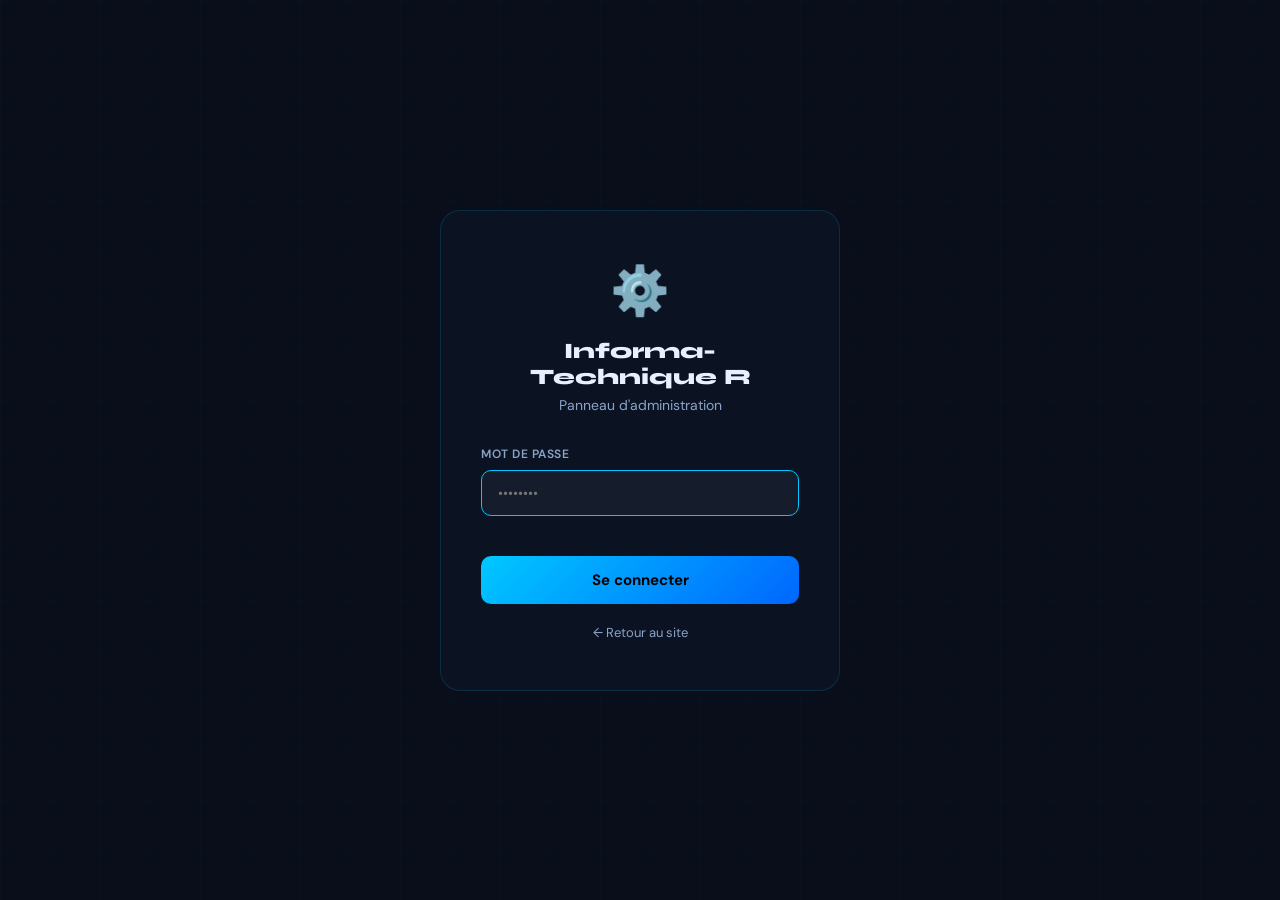
<file: admin/index.html>
<!DOCTYPE html>
<html lang="fr">
<head>
  <meta charset="UTF-8">
  <meta name="viewport" content="width=device-width, initial-scale=1.0">
  <title>Admin — Informa-Technique R</title>
  <meta name="robots" content="noindex, nofollow">
  <link rel="preconnect" href="https://fonts.googleapis.com">
  <link href="https://fonts.googleapis.com/css2?family=Syne:wght@700;800&family=DM+Sans:wght@400;500;600;700&display=swap" rel="stylesheet">
  <link rel="stylesheet" href="admin.css">
</head>
<body>

<!-- ══════════════════════════════════
     PAGE DE CONNEXION
══════════════════════════════════ -->
<div class="login-page" id="loginPage">
  <div class="login-box">
    <div class="login-logo">⚙️</div>
    <h1 class="login-title">Informa-Technique R</h1>
    <p class="login-subtitle">Panneau d'administration</p>

    <form class="login-form" onsubmit="login(event)">
      <div class="login-field">
        <label for="adminPassword">Mot de passe</label>
        <input
          type="password"
          id="adminPassword"
          placeholder="••••••••"
          autocomplete="current-password"
          required
        >
      </div>
      <p class="login-error" id="loginError"></p>
      <button type="submit" class="login-btn">Se connecter</button>
    </form>

    <a href="../index.html" class="back-site">← Retour au site</a>
  </div>
</div>

<!-- ══════════════════════════════════
     DASHBOARD ADMIN
══════════════════════════════════ -->
<div class="admin-dashboard" id="adminDashboard" style="display:none">

  <!-- SIDEBAR -->
  <aside class="sidebar">
    <div class="sidebar-logo">
      <div class="sidebar-title">📡 ITR Admin</div>
      <div class="sidebar-sub">Informa-Technique R</div>
    </div>

    <nav class="sidebar-nav">
      <a class="sidebar-link active" onclick="showTab('videos', this)">
        🎬 Vidéos
        <span class="badge" id="msgBadge" style="display:none">0</span>
      </a>
      <a class="sidebar-link" onclick="showTab('add', this)">
        ➕ Ajouter
      </a>
      <a class="sidebar-link" onclick="showTab('messages', this)">
        ✉️ Messages
      </a>
      <a class="sidebar-link" onclick="showTab('stats', this)">
        📊 Statistiques
      </a>
    </nav>

    <div class="sidebar-footer">
      <a class="sidebar-link logout-btn" onclick="logout()">🚪 Déconnexion</a>
      <a href="../index.html" class="back-site" style="text-align:center;display:block;margin-top:8px">← Voir le site</a>
    </div>
  </aside>

  <!-- MAIN CONTENT -->
  <main class="admin-main">

    <!-- Toast notification -->
    <div class="admin-toast" id="adminToast"></div>

    <!-- ── TAB : LISTE DES VIDÉOS ── -->
    <div class="admin-tab active" id="tab-videos">
      <div class="tab-header">
        <h2 class="tab-title">
          🎬 Gestion des vidéos
          <span id="adminVideoCount" style="background:var(--accent);color:#000;padding:2px 10px;border-radius:20px;font-size:13px;font-weight:700;margin-left:8px">0</span>
        </h2>
        <div class="tab-actions">
          <button class="btn-add" onclick="showTab('add', document.querySelector('.sidebar-link[onclick*=\'add\']'))">
            + Ajouter une vidéo
          </button>
        </div>
      </div>

      <div style="display:flex;gap:12px;margin-bottom:20px;flex-wrap:wrap">
        <input
          type="text"
          id="adminSearch"
          class="admin-search"
          placeholder="🔍 Rechercher une vidéo..."
          oninput="filterVideos()"
          style="flex:1;min-width:200px"
        >
        <select id="adminCatFilter" class="admin-select" onchange="filterVideos()" style="min-width:180px">
          <option value="">Toutes les catégories</option>
          <option value="informatique">💻 Informatique</option>
          <option value="programmation">🧑‍💻 Programmation</option>
          <option value="reseaux">🌐 Réseaux</option>
          <option value="securite">🔒 Sécurité</option>
          <option value="ia">🤖 Intelligence Artificielle</option>
          <option value="autres">📦 Autres</option>
        </select>
      </div>

      <div class="admin-table-wrapper">
        <table class="admin-table">
          <thead>
            <tr>
              <th>Miniature</th>
              <th>Titre</th>
              <th>Catégorie</th>
              <th>Plateforme</th>
              <th>Vues</th>
              <th>Date</th>
              <th>Actions</th>
            </tr>
          </thead>
          <tbody id="adminTableBody">
            <tr>
              <td colspan="7" class="empty-table">Chargement des vidéos...</td>
            </tr>
          </tbody>
        </table>
      </div>
    </div>

    <!-- ── TAB : AJOUTER / MODIFIER ── -->
    <div class="admin-tab" id="tab-add">
      <div class="tab-header">
        <h2 class="tab-title" id="formTitle">➕ Ajouter une vidéo</h2>
      </div>

      <form class="video-form" id="videoForm" onsubmit="saveVideo(event)">
        <input type="hidden" id="editId">

        <div class="form-grid">
          <div class="form-group">
            <label>Titre *</label>
            <input type="text" id="vTitle" class="admin-input" placeholder="Titre de la vidéo" required>
          </div>

          <div class="form-group">
            <label>Emoji</label>
            <input type="text" id="vEmoji" class="admin-input" placeholder="🎬" maxlength="4">
          </div>

          <div class="form-group full-width">
            <label>Description</label>
            <textarea id="vDesc" class="admin-textarea" placeholder="Description de la vidéo..." rows="3"></textarea>
          </div>

          <div class="form-group">
            <label>Catégorie *</label>
            <select id="vCategory" class="admin-select" required>
              <option value="">-- Choisir --</option>
              <option value="informatique">💻 Informatique</option>
              <option value="programmation">🧑‍💻 Programmation</option>
              <option value="reseaux">🌐 Réseaux</option>
              <option value="securite">🔒 Sécurité</option>
              <option value="ia">🤖 Intelligence Artificielle</option>
              <option value="autres">📦 Autres</option>
            </select>
          </div>

          <div class="form-group">
            <label>Plateforme *</label>
            <select id="vPlatform" class="admin-select" required>
              <option value="">-- Choisir --</option>
              <option value="youtube">▶️ YouTube</option>
              <option value="tiktok">🎵 TikTok</option>
              <option value="facebook">📘 Facebook</option>
            </select>
          </div>

          <div class="form-group">
            <label>URL YouTube</label>
            <input type="url" id="vYoutube" class="admin-input" placeholder="https://youtube.com/watch?v=...">
          </div>

          <div class="form-group">
            <label>URL TikTok</label>
            <input type="url" id="vTiktok" class="admin-input" placeholder="https://tiktok.com/@...">
          </div>

          <div class="form-group">
            <label>URL Facebook</label>
            <input type="url" id="vFacebook" class="admin-input" placeholder="https://facebook.com/...">
          </div>

          <div class="form-group">
            <label>URL Miniature</label>
            <input type="url" id="vThumbnail" class="admin-input" placeholder="https://img.youtube.com/vi/ID/hqdefault.jpg">
          </div>

          <div class="form-group">
            <label>Nombre de vues</label>
            <input type="text" id="vViews" class="admin-input" placeholder="ex: 96.7K ou 1.2M ou 850">
          </div>

          <div class="form-group">
            <label>Date de publication</label>
            <input type="date" id="vDate" class="admin-input">
          </div>

          <div class="form-group full-width">
            <label>Tags (séparés par des virgules)</label>
            <input type="text" id="vTags" class="admin-input" placeholder="python, débutant, tutoriel">
          </div>
        </div>

        <p class="form-feedback" id="formFeedback"></p>

        <div class="form-actions">
          <button type="button" class="btn-cancel" onclick="resetForm()">🔄 Réinitialiser</button>
          <button type="submit" class="btn-save" id="saveBtn">💾 Enregistrer</button>
        </div>
      </form>
    </div>

    <!-- ── TAB : MESSAGES ── -->
    <div class="admin-tab" id="tab-messages">
      <div class="tab-header">
        <h2 class="tab-title">✉️ Messages reçus</h2>
      </div>
      <div id="messagesList" class="messages-list">
        <p class="empty-state">Chargement des messages...</p>
      </div>
    </div>

    <!-- ── TAB : STATISTIQUES ── -->
    <div class="admin-tab" id="tab-stats">
      <div class="tab-header">
        <h2 class="tab-title">📊 Statistiques</h2>
      </div>
      <div id="statsGrid" class="stats-grid"></div>

      <div class="stats-section">
        <h3>Répartition par catégorie</h3>
        <div id="categoryProgress" class="progress-list"></div>
      </div>

      <div class="stats-section">
        <h3>Répartition par plateforme</h3>
        <div id="platformProgress" class="progress-list"></div>
      </div>
    </div>

  </main>
</div>

<script src="admin.js"></script>
</body>
</html>
</file>
<file: admin/admin.css>
/* ══════════════════════════════════════════════════════════════
   INFORMA-TECHNIQUE R — admin.css
   Styles du panneau d'administration
   ══════════════════════════════════════════════════════════════ */

:root {
  --bg:      #090e1a;
  --bg2:     #0d1525;
  --bg3:     #111c30;
  --accent:  #00c8ff;
  --accent2: #0066ff;
  --green:   #00c864;
  --red:     #ff4444;
  --yellow:  #f59e0b;
  --text:    #e8f0fe;
  --muted:   #8ba3c7;
  --border:  rgba(0, 200, 255, 0.15);
  --card:    rgba(13, 21, 37, 0.9);
  --sidebar-w: 240px;
}

*, *::before, *::after { margin: 0; padding: 0; box-sizing: border-box; }
html { font-size: 16px; }

body {
  font-family: 'DM Sans', sans-serif;
  background: var(--bg);
  color: var(--text);
  min-height: 100vh;
}

body::before {
  content: '';
  position: fixed;
  inset: 0;
  background:
    linear-gradient(rgba(0, 200, 255, 0.025) 1px, transparent 1px),
    linear-gradient(90deg, rgba(0, 200, 255, 0.025) 1px, transparent 1px);
  background-size: 50px 50px;
  pointer-events: none;
  z-index: 0;
}

a { text-decoration: none; color: inherit; }
button { font-family: inherit; cursor: pointer; }

/* ── PAGE DE CONNEXION ── */
.login-page {
  min-height: 100vh;
  display: flex;
  align-items: center;
  justify-content: center;
  padding: 20px;
  position: relative;
  z-index: 1;
}

.login-box {
  background: var(--card);
  border: 1px solid var(--border);
  border-radius: 20px;
  padding: 48px 40px;
  width: 100%;
  max-width: 400px;
  text-align: center;
  backdrop-filter: blur(20px);
}

.login-logo {
  font-size: 48px;
  margin-bottom: 16px;
}

.login-title {
  font-family: 'Syne', sans-serif;
  font-size: 22px;
  font-weight: 800;
  margin-bottom: 6px;
}

.login-subtitle {
  color: var(--muted);
  font-size: 14px;
  margin-bottom: 32px;
}

.login-field {
  text-align: left;
  margin-bottom: 20px;
}

.login-field label {
  display: block;
  font-size: 12px;
  font-weight: 600;
  color: var(--muted);
  text-transform: uppercase;
  letter-spacing: 0.5px;
  margin-bottom: 8px;
}

.login-field input {
  width: 100%;
  padding: 13px 16px;
  background: rgba(255, 255, 255, 0.04);
  border: 1px solid var(--border);
  border-radius: 10px;
  color: var(--text);
  font-size: 14px;
  font-family: 'DM Sans', sans-serif;
  outline: none;
  transition: border-color 0.2s;
}

.login-field input:focus { border-color: var(--accent); }

.login-btn {
  width: 100%;
  padding: 14px;
  background: linear-gradient(135deg, var(--accent), var(--accent2));
  color: #000;
  font-weight: 700;
  font-size: 15px;
  border: none;
  border-radius: 10px;
  cursor: pointer;
  transition: opacity 0.2s;
  font-family: 'DM Sans', sans-serif;
}

.login-btn:hover { opacity: 0.88; }

.login-error {
  margin-top: 12px;
  color: var(--red);
  font-size: 13px;
  min-height: 20px;
}

.back-site {
  display: inline-block;
  margin-top: 20px;
  font-size: 13px;
  color: var(--muted);
  transition: color 0.2s;
}
.back-site:hover { color: var(--accent); }

/* ── DASHBOARD LAYOUT ── */
.admin-dashboard {
  display: flex;
  min-height: 100vh;
  position: relative;
  z-index: 1;
}

/* ── SIDEBAR ── */
.sidebar {
  width: var(--sidebar-w);
  flex-shrink: 0;
  background: var(--bg2);
  border-right: 1px solid var(--border);
  display: flex;
  flex-direction: column;
  position: fixed;
  top: 0; left: 0; bottom: 0;
  z-index: 10;
  overflow-y: auto;
}

.sidebar-logo {
  display: flex;
  align-items: center;
  gap: 10px;
  padding: 24px 20px;
  border-bottom: 1px solid var(--border);
  font-size: 22px;
}

.sidebar-title {
  font-family: 'Syne', sans-serif;
  font-weight: 700;
  font-size: 13px;
  line-height: 1.2;
}

.sidebar-sub { font-size: 10px; color: var(--muted); }

.sidebar-nav {
  flex: 1;
  padding: 16px 12px;
  display: flex;
  flex-direction: column;
  gap: 4px;
}

.sidebar-link {
  display: flex;
  align-items: center;
  gap: 10px;
  padding: 10px 12px;
  border-radius: 10px;
  font-size: 14px;
  color: var(--muted);
  transition: background 0.2s, color 0.2s;
  cursor: pointer;
  border: none;
  background: none;
  width: 100%;
  text-align: left;
  font-family: 'DM Sans', sans-serif;
  text-decoration: none;
}

.sidebar-link:hover { background: rgba(255, 255, 255, 0.05); color: var(--text); }
.sidebar-link.active { background: rgba(0, 200, 255, 0.1); color: var(--accent); }

.sidebar-link .badge {
  margin-left: auto;
  background: var(--accent);
  color: #000;
  font-size: 10px;
  font-weight: 700;
  padding: 2px 7px;
  border-radius: 50px;
  min-width: 18px;
  text-align: center;
}

.sidebar-footer {
  padding: 12px;
  border-top: 1px solid var(--border);
  display: flex;
  flex-direction: column;
  gap: 4px;
}

.logout-btn { color: var(--red) !important; }
.logout-btn:hover { background: rgba(255, 68, 68, 0.1) !important; }

/* ── MAIN CONTENT ── */
.admin-main {
  flex: 1;
  margin-left: var(--sidebar-w);
  padding: 32px;
  min-height: 100vh;
}

/* ── TABS ── */
.admin-tab { display: none; }
.admin-tab.active { display: block; }

.tab-header {
  display: flex;
  align-items: flex-start;
  justify-content: space-between;
  gap: 20px;
  margin-bottom: 28px;
  flex-wrap: wrap;
}

.tab-title {
  font-family: 'Syne', sans-serif;
  font-size: 22px;
  font-weight: 800;
  margin-bottom: 4px;
}

.tab-desc { color: var(--muted); font-size: 14px; }

.tab-actions {
  display: flex;
  gap: 12px;
  align-items: center;
  flex-wrap: wrap;
}

/* ── INPUTS & SELECTS ── */
.admin-input,
.admin-select,
.admin-textarea,
.admin-search {
  padding: 10px 14px;
  background: rgba(255, 255, 255, 0.04);
  border: 1px solid var(--border);
  border-radius: 10px;
  color: var(--text);
  font-size: 14px;
  font-family: 'DM Sans', sans-serif;
  outline: none;
  transition: border-color 0.2s;
}

.admin-input:focus,
.admin-select:focus,
.admin-textarea:focus,
.admin-search:focus { border-color: var(--accent); }

.admin-select { appearance: none; cursor: pointer; min-width: 160px; }
.admin-search { min-width: 200px; }
.admin-textarea { resize: vertical; width: 100%; }

/* ── BOUTONS ── */
.btn-add {
  padding: 10px 20px;
  background: linear-gradient(135deg, var(--accent), var(--accent2));
  color: #000;
  font-weight: 700;
  font-size: 13px;
  border: none;
  border-radius: 10px;
  cursor: pointer;
  transition: opacity 0.2s;
  font-family: 'DM Sans', sans-serif;
  white-space: nowrap;
}
.btn-add:hover { opacity: 0.88; }

.btn-save {
  padding: 12px 28px;
  background: linear-gradient(135deg, var(--accent), var(--accent2));
  color: #000;
  font-weight: 700;
  font-size: 14px;
  border: none;
  border-radius: 10px;
  cursor: pointer;
  font-family: 'DM Sans', sans-serif;
  transition: opacity 0.2s;
}
.btn-save:hover { opacity: 0.88; }
.btn-save:disabled { opacity: 0.5; cursor: not-allowed; }

.btn-cancel {
  padding: 12px 28px;
  background: transparent;
  border: 1px solid var(--border);
  color: var(--muted);
  font-size: 14px;
  border-radius: 10px;
  cursor: pointer;
  font-family: 'DM Sans', sans-serif;
  transition: border-color 0.2s, color 0.2s;
}
.btn-cancel:hover { border-color: var(--red); color: var(--red); }

.btn-edit {
  padding: 6px 14px;
  background: rgba(0, 200, 255, 0.1);
  border: 1px solid rgba(0, 200, 255, 0.2);
  color: var(--accent);
  border-radius: 8px;
  font-size: 12px;
  cursor: pointer;
  transition: background 0.2s;
  font-family: 'DM Sans', sans-serif;
}
.btn-edit:hover { background: rgba(0, 200, 255, 0.2); }

.btn-delete {
  padding: 6px 14px;
  background: rgba(255, 68, 68, 0.1);
  border: 1px solid rgba(255, 68, 68, 0.2);
  color: var(--red);
  border-radius: 8px;
  font-size: 12px;
  cursor: pointer;
  transition: background 0.2s;
  font-family: 'DM Sans', sans-serif;
}
.btn-delete:hover { background: rgba(255, 68, 68, 0.2); }

.btn-refresh {
  padding: 10px 18px;
  background: transparent;
  border: 1px solid var(--border);
  color: var(--muted);
  border-radius: 10px;
  font-size: 13px;
  cursor: pointer;
  transition: border-color 0.2s, color 0.2s;
  font-family: 'DM Sans', sans-serif;
}
.btn-refresh:hover { border-color: var(--accent); color: var(--accent); }

/* ── TABLE VIDÉOS ── */
.videos-count-bar {
  margin-bottom: 16px;
  font-size: 13px;
  color: var(--muted);
}

.admin-table-wrapper {
  background: var(--card);
  border: 1px solid var(--border);
  border-radius: 16px;
  overflow: hidden;
  overflow-x: auto;
}

.admin-table {
  width: 100%;
  border-collapse: collapse;
  font-size: 14px;
  min-width: 700px;
}

.admin-table th {
  padding: 14px 18px;
  text-align: left;
  font-family: 'Syne', sans-serif;
  font-size: 11px;
  font-weight: 700;
  text-transform: uppercase;
  letter-spacing: 0.8px;
  color: var(--muted);
  border-bottom: 1px solid var(--border);
  background: rgba(255, 255, 255, 0.02);
}

.admin-table td {
  padding: 14px 18px;
  border-bottom: 1px solid rgba(255, 255, 255, 0.04);
  vertical-align: middle;
}

.admin-table tr:last-child td { border-bottom: none; }

.admin-table tr:hover td { background: rgba(255, 255, 255, 0.02); }

.video-emoji-cell { font-size: 24px; }

.video-title-cell {
  font-weight: 500;
  max-width: 260px;
  overflow: hidden;
  text-overflow: ellipsis;
  white-space: nowrap;
}

.cat-badge {
  display: inline-block;
  padding: 4px 10px;
  border-radius: 50px;
  font-size: 11px;
  font-weight: 600;
  background: rgba(0, 200, 255, 0.08);
  border: 1px solid var(--border);
  color: var(--accent);
  white-space: nowrap;
}

.plat-badge {
  display: inline-block;
  padding: 4px 10px;
  border-radius: 50px;
  font-size: 11px;
  font-weight: 700;
}
.plat-badge.yt { background: rgba(255, 0, 0, 0.15);     color: #ff4444; }
.plat-badge.fb { background: rgba(24, 119, 242, 0.15);  color: #5599ff; }
.plat-badge.tt { background: rgba(255, 255, 255, 0.06); color: var(--text); }

.table-actions { display: flex; gap: 8px; white-space: nowrap; }

.empty-table {
  text-align: center;
  padding: 40px;
  color: var(--muted);
  font-size: 14px;
}

/* ── FORMULAIRE VIDÉO ── */
.video-form {
  background: var(--card);
  border: 1px solid var(--border);
  border-radius: 16px;
  padding: 32px;
}

.form-grid {
  display: grid;
  grid-template-columns: 1fr 1fr;
  gap: 20px;
  margin-bottom: 24px;
}

.form-group { display: flex; flex-direction: column; gap: 8px; }
.form-group.full-width { grid-column: 1 / -1; }

.form-group label {
  font-size: 12px;
  font-weight: 600;
  color: var(--muted);
  text-transform: uppercase;
  letter-spacing: 0.5px;
}
.req { color: var(--accent); }

.form-actions { display: flex; gap: 12px; margin-bottom: 16px; }

.form-feedback {
  padding: 12px 16px;
  border-radius: 10px;
  font-size: 14px;
  display: none;
}

.form-feedback.success {
  display: block;
  background: rgba(0, 200, 100, 0.1);
  border: 1px solid rgba(0, 200, 100, 0.2);
  color: var(--green);
}

.form-feedback.error {
  display: block;
  background: rgba(255, 68, 68, 0.1);
  border: 1px solid rgba(255, 68, 68, 0.2);
  color: var(--red);
}

.form-note {
  margin-top: 20px;
  padding: 16px;
  background: rgba(245, 158, 11, 0.08);
  border: 1px solid rgba(245, 158, 11, 0.2);
  border-radius: 10px;
  font-size: 13px;
  color: var(--yellow);
  line-height: 1.7;
}

.form-note code {
  background: rgba(255, 255, 255, 0.1);
  padding: 2px 6px;
  border-radius: 4px;
  font-size: 12px;
}

/* ── MESSAGES ── */
.messages-list { display: flex; flex-direction: column; gap: 16px; }

.message-card {
  background: var(--card);
  border: 1px solid var(--border);
  border-radius: 14px;
  padding: 20px 24px;
  transition: border-color 0.2s;
}

.message-card.unread { border-left: 3px solid var(--accent); }
.message-card:hover { border-color: rgba(0, 200, 255, 0.3); }

.message-header {
  display: flex;
  align-items: center;
  justify-content: space-between;
  margin-bottom: 12px;
  flex-wrap: wrap;
  gap: 8px;
}

.message-from {
  font-family: 'Syne', sans-serif;
  font-weight: 700;
  font-size: 15px;
}

.message-email { font-size: 13px; color: var(--muted); }

.message-date {
  font-size: 12px;
  color: var(--muted);
}

.message-subject {
  display: inline-block;
  padding: 4px 10px;
  background: rgba(0, 200, 255, 0.08);
  border: 1px solid var(--border);
  border-radius: 50px;
  font-size: 11px;
  color: var(--accent);
  margin-bottom: 10px;
}

.message-body {
  font-size: 14px;
  color: var(--muted);
  line-height: 1.7;
}

.empty-state {
  text-align: center;
  padding: 60px 20px;
  color: var(--muted);
  font-size: 14px;
}

/* ── STATISTIQUES ── */
.stats-grid {
  display: grid;
  grid-template-columns: repeat(auto-fit, minmax(160px, 1fr));
  gap: 20px;
  margin-bottom: 40px;
}

.stat-card {
  background: var(--card);
  border: 1px solid var(--border);
  border-radius: 14px;
  padding: 24px;
  text-align: center;
}

.stat-num {
  font-family: 'Syne', sans-serif;
  font-size: 32px;
  font-weight: 800;
  color: var(--accent);
  margin-bottom: 6px;
}

.stat-label { font-size: 13px; color: var(--muted); }

.stats-section {
  background: var(--card);
  border: 1px solid var(--border);
  border-radius: 14px;
  padding: 24px 28px;
  margin-bottom: 20px;
}

.stats-section h3 {
  font-family: 'Syne', sans-serif;
  font-size: 15px;
  font-weight: 700;
  margin-bottom: 20px;
}

.progress-list { display: flex; flex-direction: column; gap: 14px; }

.progress-item { display: flex; align-items: center; gap: 14px; }

.progress-label {
  width: 140px;
  flex-shrink: 0;
  font-size: 13px;
  color: var(--muted);
}

.progress-bar {
  flex: 1;
  height: 8px;
  background: rgba(255, 255, 255, 0.06);
  border-radius: 50px;
  overflow: hidden;
}

.progress-fill {
  height: 100%;
  background: linear-gradient(90deg, var(--accent), var(--accent2));
  border-radius: 50px;
  transition: width 0.8s ease;
}

.progress-count {
  width: 40px;
  text-align: right;
  font-size: 13px;
  font-weight: 600;
  color: var(--text);
}

/* Social stats */
.social-stats-grid {
  display: grid;
  grid-template-columns: repeat(4, 1fr);
  gap: 16px;
}

.social-stat-card {
  border-radius: 12px;
  padding: 20px;
  text-align: center;
  border: 1px solid;
}

.social-stat-card.yt { background: rgba(255, 0, 0, 0.08);     border-color: rgba(255, 0, 0, 0.2); }
.social-stat-card.fb { background: rgba(24, 119, 242, 0.08);  border-color: rgba(24, 119, 242, 0.2); }
.social-stat-card.tt { background: rgba(255, 255, 255, 0.04); border-color: rgba(255, 255, 255, 0.1); }
.social-stat-card.ig { background: rgba(225, 48, 108, 0.08);  border-color: rgba(225, 48, 108, 0.2); }

.ss-num {
  font-family: 'Syne', sans-serif;
  font-size: 24px;
  font-weight: 800;
  margin-bottom: 6px;
}

.ss-label { font-size: 12px; color: var(--muted); }

/* ── TOAST ── */
.admin-toast {
  position: fixed;
  bottom: 24px; right: 24px;
  padding: 14px 20px;
  background: var(--bg2);
  border: 1px solid var(--accent);
  border-radius: 12px;
  font-size: 14px;
  color: var(--text);
  z-index: 9999;
  transform: translateY(100px);
  opacity: 0;
  transition: transform 0.3s, opacity 0.3s;
  box-shadow: 0 8px 24px rgba(0, 0, 0, 0.4);
  max-width: 300px;
}

.admin-toast.show { transform: translateY(0); opacity: 1; }
.admin-toast.error { border-color: var(--red); }
.admin-toast.success { border-color: var(--green); }

/* ── RESPONSIVE ── */
@media (max-width: 768px) {
  .sidebar {
    width: 100%;
    height: auto;
    position: static;
    border-right: none;
    border-bottom: 1px solid var(--border);
    flex-direction: row;
    flex-wrap: wrap;
  }

  .sidebar-nav {
    flex-direction: row;
    flex-wrap: wrap;
    padding: 8px;
  }

  .sidebar-footer { flex-direction: row; }

  .admin-main {
    margin-left: 0;
    padding: 20px 16px;
  }

  .form-grid { grid-template-columns: 1fr; }
  .form-group.full-width { grid-column: auto; }
  .social-stats-grid { grid-template-columns: repeat(2, 1fr); }
}
</file>
